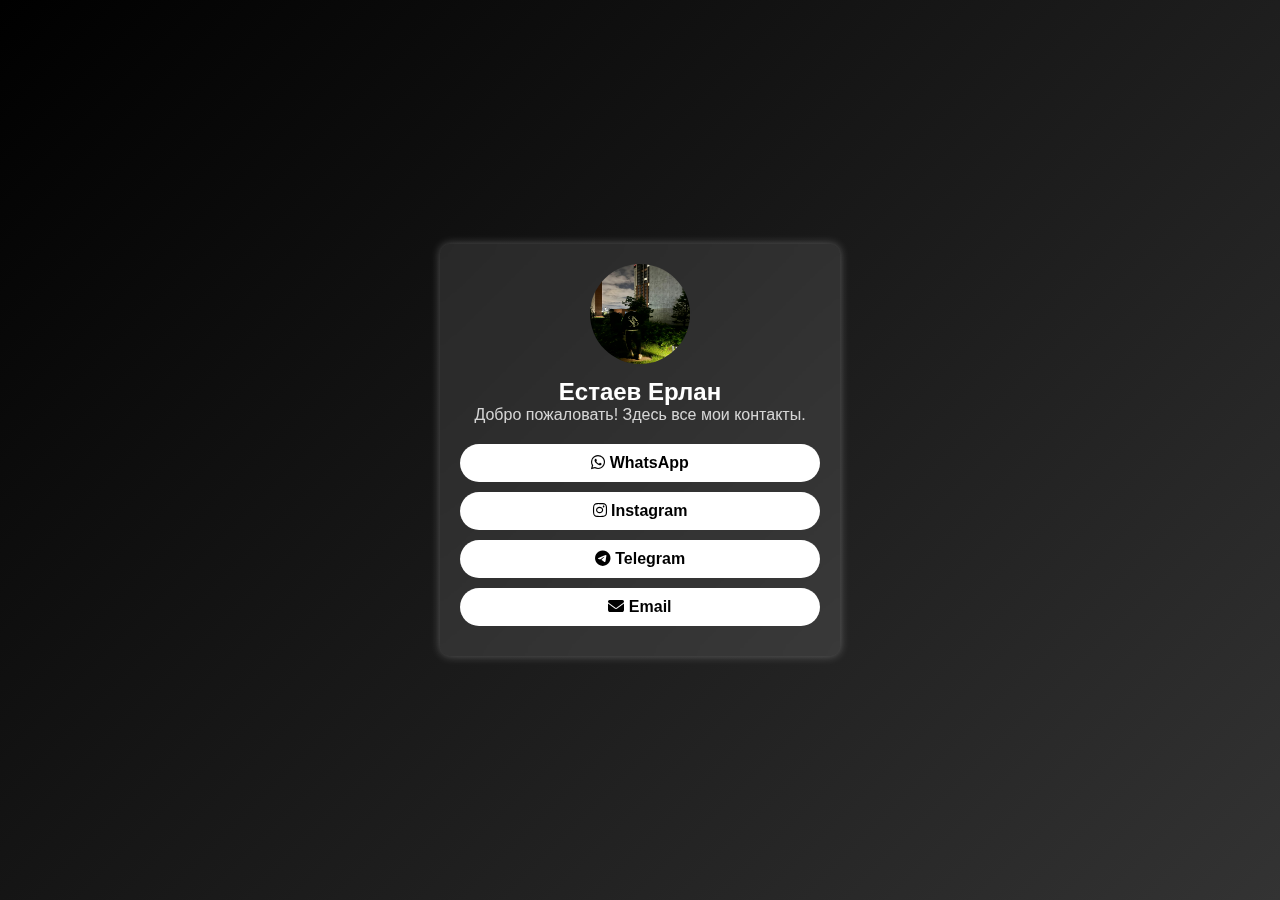
<file: index.html>
<!DOCTYPE html>
<html lang="ru">
<head>
    <meta charset="UTF-8">
    <meta name="viewport" content="width=device-width, initial-scale=1.0">
    <title>Естаев Ерлан - Контакты</title>
    <link rel="stylesheet" href="style.css">
    <link rel="stylesheet" href="https://cdnjs.cloudflare.com/ajax/libs/font-awesome/6.4.2/css/all.min.css">
</head>

</head>
<body>
    <div class="container">
        <div class="profile">
            <img src="profile.jpg">
            <h1>Естаев Ерлан</h1>
            <p>Добро пожаловать! Здесь все мои контакты.</p>
        </div>
        <div class="links">
    <a href="https://wa.me/77773132641" class="btn"><i class="fab fa-whatsapp"></i> WhatsApp</a>
    <a href="https://www.instagram.com/yestaevv?igsh=MXE2ZXZtb2ttNTR2Zg%3D%3D&utm_source=qr" class="btn"><i class="fab fa-instagram"></i> Instagram</a>       
    <a href="https://t.me/yestaevv" class="btn"><i class="fab fa-telegram"></i> Telegram</a>
    <a href="mailto:yestaevv@bk.ru" class="btn"><i class="fas fa-envelope"></i> Email</a>

        </div>
    </div>
</body>
</html>
</file>
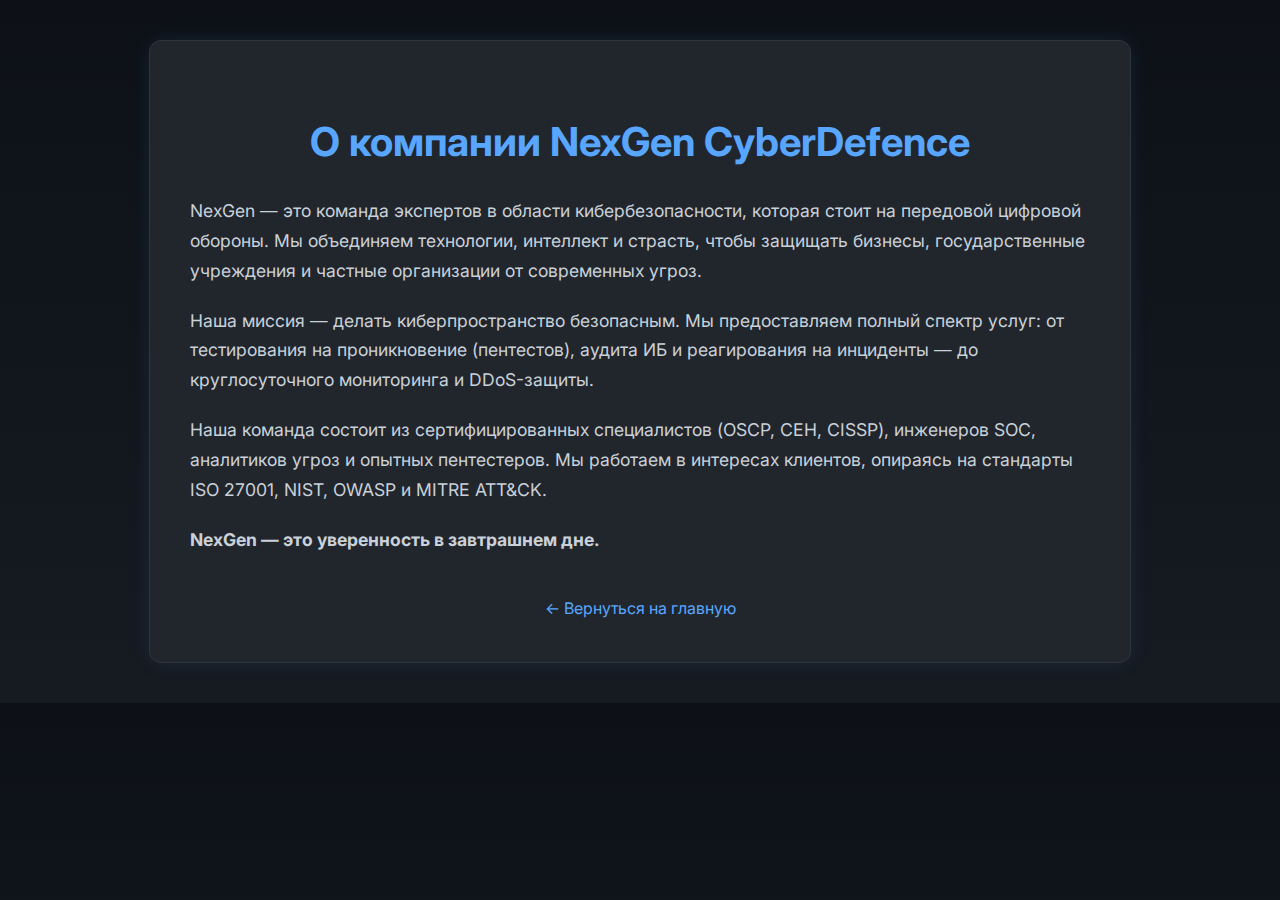
<file: about.html>
<!DOCTYPE html>
<html lang="ru">
<head>
  <meta charset="UTF-8" />
  <meta name="viewport" content="width=device-width, initial-scale=1.0" />
  <title>О нас — NexGen</title>
  <link href="https://fonts.googleapis.com/css2?family=Inter:wght@400;600;800&display=swap" rel="stylesheet">
  <style>
    body {
      font-family: 'Inter', sans-serif;
      background: linear-gradient(180deg, #0d1117, #161b22);
      color: #e6edf3;
      margin: 0;
      padding: 40px;
      line-height: 1.7;
    }

    .container {
      max-width: 900px;
      margin: auto;
      background: #21262d;
      padding: 40px;
      border-radius: 12px;
      border: 1px solid #30363d;
      box-shadow: 0 0 20px rgba(88,166,255,0.1);
    }

    h1 {
      font-size: 2.5em;
      color: #58a6ff;
      margin-bottom: 20px;
      text-align: center;
    }

    p {
      margin-bottom: 20px;
      font-size: 1.1em;
      color: #c9d1d9;
    }

    a {
      color: #58a6ff;
      text-decoration: none;
    }

    a:hover {
      text-decoration: underline;
    }

    .back {
      text-align: center;
      margin-top: 40px;
    }
  </style>
</head>
<body>
  <div class="container">
    <h1>О компании NexGen CyberDefence</h1>
    <p>
      NexGen — это команда экспертов в области кибербезопасности, которая стоит на передовой цифровой обороны.
      Мы объединяем технологии, интеллект и страсть, чтобы защищать бизнесы, государственные учреждения и частные организации от современных угроз.
    </p>
    <p>
      Наша миссия — делать киберпространство безопасным. Мы предоставляем полный спектр услуг: от тестирования на проникновение (пентестов), аудита ИБ и реагирования на инциденты — до круглосуточного мониторинга и DDoS-защиты.
    </p>
    <p>
      Наша команда состоит из сертифицированных специалистов (OSCP, CEH, CISSP), инженеров SOC, аналитиков угроз и опытных пентестеров.
      Мы работаем в интересах клиентов, опираясь на стандарты ISO 27001, NIST, OWASP и MITRE ATT&CK.
    </p>
    <p>
      <strong>NexGen — это уверенность в завтрашнем дне.</strong>
    </p>

    <div class="back">
      <a href="index.html">← Вернуться на главную</a>
    </div>
  </div>
</body>
</html>
</file>
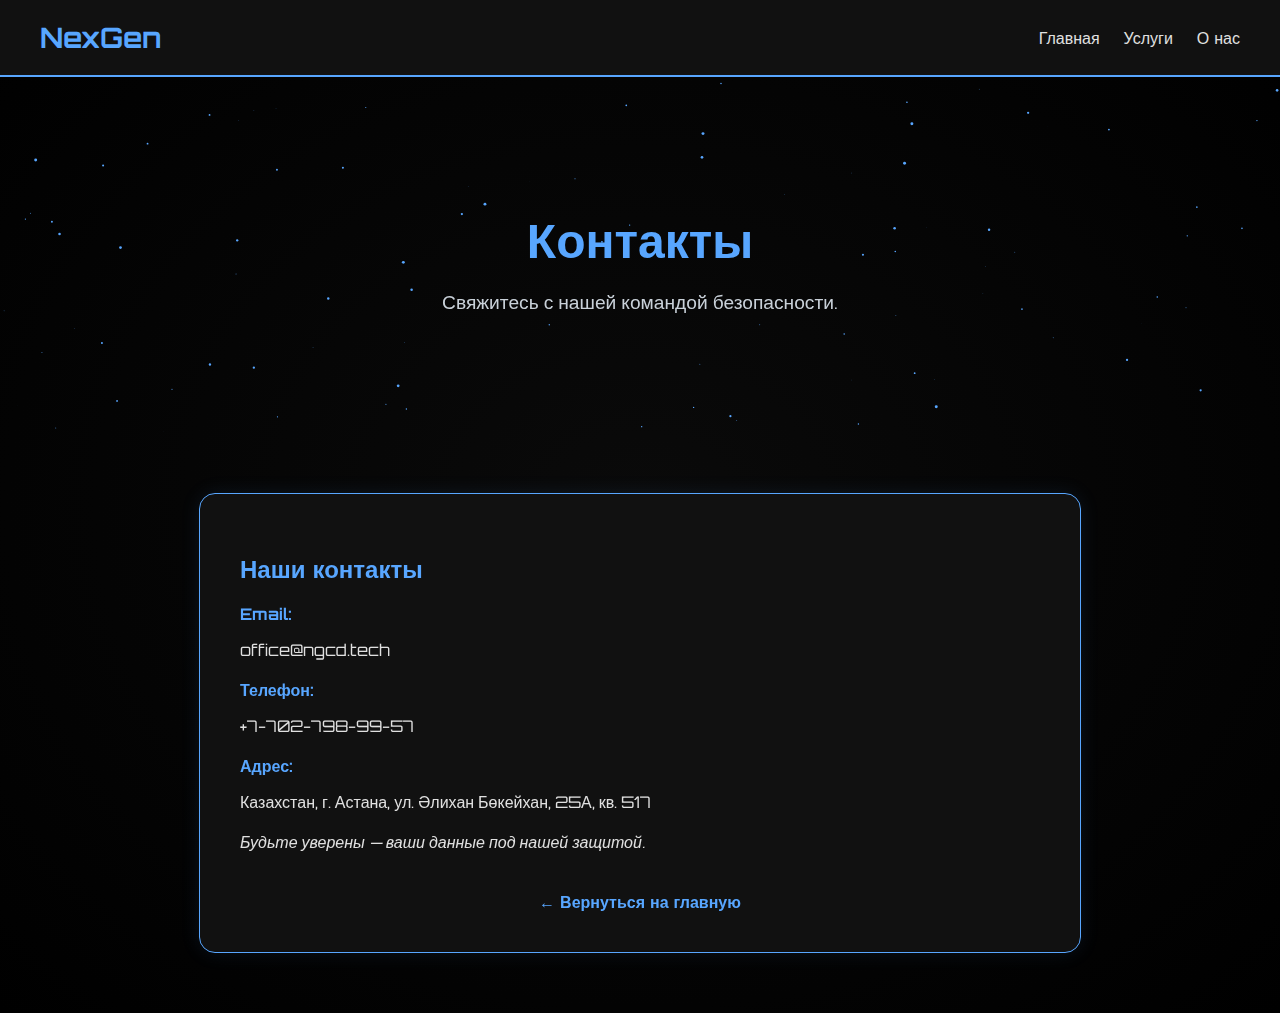
<file: contact.html>
<!DOCTYPE html>
<html lang="ru">
<head>
  <meta charset="UTF-8" />
  <meta name="viewport" content="width=device-width, initial-scale=1.0" />
  <title>Контакты — NexGen</title>
  <link href="https://fonts.googleapis.com/css2?family=Orbitron:wght@500&display=swap" rel="stylesheet">
  <link href="https://unpkg.com/aos@2.3.4/dist/aos.css" rel="stylesheet">
  <style>
    :root {
      --bg: #0a0a0a;
      --bg-end: #000;
      --card: #111;
      --accent: #58a6ff;
      --text: #e0e0e0;
    }

    body {
      margin: 0;
      padding: 0;
      font-family: 'Orbitron', sans-serif;
      background: radial-gradient(ellipse at center, var(--bg) 0%, var(--bg-end) 100%);
      color: var(--text);
      overflow-x: hidden;
    }

    header {
      display: flex;
      justify-content: space-between;
      align-items: center;
      padding: 20px 40px;
      background-color: var(--card);
      border-bottom: 2px solid var(--accent);
    }

    .logo {
      font-size: 28px;
      font-weight: bold;
      color: var(--accent);
    }

    .nav-links a {
      color: var(--text);
      text-decoration: none;
      margin-left: 20px;
      font-weight: 500;
    }

    .nav-links a:hover {
      color: var(--accent);
      text-shadow: 0 0 6px var(--accent), 0 0 12px var(--accent);
    }

    .hero {
      position: relative;
      text-align: center;
      padding: 100px 20px;
      overflow: hidden;
    }

    .hero canvas {
      position: absolute;
      top: 0;
      left: 0;
      width: 100%;
      height: 100%;
      z-index: 0;
    }

    .hero h1 {
      position: relative;
      z-index: 1;
      font-size: 3em;
      color: var(--accent);
      margin-bottom: 20px;
    }

    .hero p {
      position: relative;
      z-index: 1;
      font-size: 1.2em;
      color: #c9d1d9;
    }

    .content {
      max-width: 800px;
      margin: 60px auto;
      padding: 40px;
      background-color: var(--card);
      border-radius: 16px;
      box-shadow: 0 0 20px rgba(88,166,255,0.1);
      border: 1px solid var(--accent);
    }

    .content h2 {
      color: var(--accent);
      margin-bottom: 20px;
    }

    .contact-item {
      margin-bottom: 20px;
    }

    .contact-item strong {
      display: block;
      color: var(--accent);
      margin-bottom: 5px;
    }

    .back {
      text-align: center;
      margin-top: 40px;
    }

    .back a {
      color: var(--accent);
      text-decoration: none;
      font-weight: bold;
    }

    .back a:hover {
      text-shadow: 0 0 8px var(--accent);
    }

    @media (max-width: 600px) {
      .hero h1 {
        font-size: 2em;
      }

      .content {
        padding: 20px;
      }
    }
  </style>
</head>
<body>

  <header>
    <div class="logo">NexGen</div>
    <nav class="nav-links">
      <a href="index.html">Главная</a>
      <a href="services.html">Услуги</a>
      <a href="about.html">О нас</a>
    </nav>
  </header>

  <section class="hero">
    <canvas id="stars"></canvas>
    <h1 data-aos="fade-up">Контакты</h1>
    <p data-aos="fade-up" data-aos-delay="150">Свяжитесь с нашей командой безопасности.</p>
  </section>

  <div class="content" data-aos="fade-up">
    <h2>Наши контакты</h2>

    <div class="contact-item">
      <strong>Email:</strong>
      <p>office@ngcd.tech</p>
    </div>

    <div class="contact-item">
      <strong>Телефон:</strong>
      <p>+7-702-798-99-57</p>
    </div>

    <div class="contact-item">
      <strong>Адрес:</strong>
      <p>Казахстан, г. Астана, ул. Әлихан Бөкейхан, 25А, кв. 517</p>
    </div>

    <p><em>Будьте уверены — ваши данные под нашей защитой.</em></p>

    <div class="back">
      <a href="index.html">← Вернуться на главную</a>
    </div>
  </div>

  <script src="https://unpkg.com/aos@2.3.4/dist/aos.js"></script>
  <script>AOS.init();</script>

  <script>
    const canvas = document.getElementById('stars');
    const ctx = canvas.getContext('2d');
    let stars = [];

    function resizeCanvas() {
      canvas.width = window.innerWidth;
      canvas.height = document.querySelector('.hero').offsetHeight;
    }

    function createStars(count) {
      stars = [];
      for (let i = 0; i < count; i++) {
        stars.push({
          x: Math.random() * canvas.width,
          y: Math.random() * canvas.height,
          radius: Math.random() * 1.5,
          speed: Math.random() * 0.5 + 0.2
        });
      }
    }

    function animateStars() {
      ctx.clearRect(0, 0, canvas.width, canvas.height);
      ctx.fillStyle = '#58a6ff';
      for (let star of stars) {
        ctx.beginPath();
        ctx.arc(star.x, star.y, star.radius, 0, 2 * Math.PI);
        ctx.fill();
        star.y += star.speed;
        if (star.y > canvas.height) {
          star.y = 0;
          star.x = Math.random() * canvas.width;
        }
      }
      requestAnimationFrame(animateStars);
    }

    window.addEventListener('resize', () => {
      resizeCanvas();
      createStars(100);
    });

    resizeCanvas();
    createStars(100);
    animateStars();
  </script>

</body>
</html>
</file>
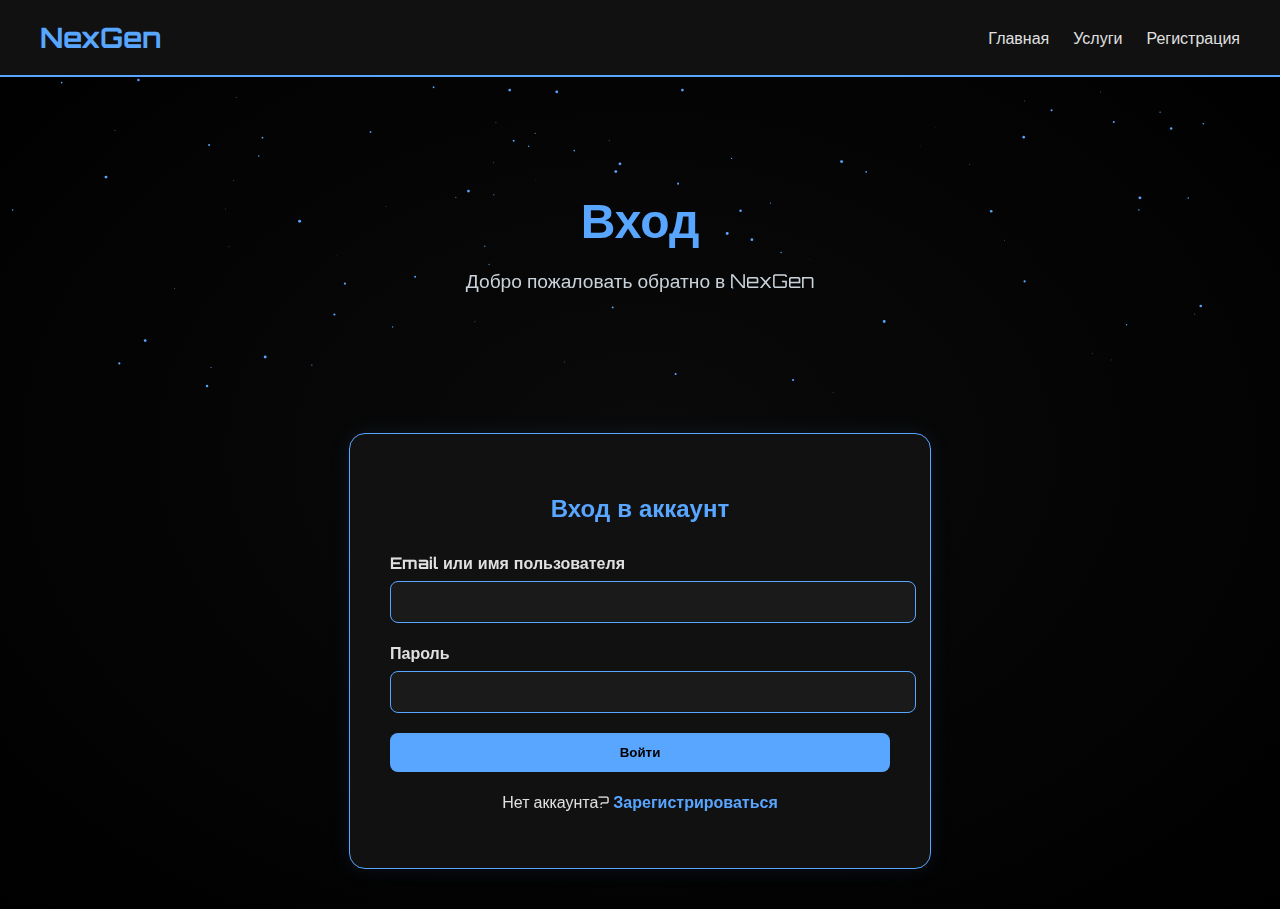
<file: login.html>
<!DOCTYPE html>
<html lang="ru">
<head>
  <meta charset="UTF-8" />
  <meta name="viewport" content="width=device-width, initial-scale=1.0" />
  <title>Вход — NexGen</title>
  <link href="https://fonts.googleapis.com/css2?family=Orbitron:wght@500&display=swap" rel="stylesheet">
  <link href="https://unpkg.com/aos@2.3.4/dist/aos.css" rel="stylesheet">
  <style>
    :root {
      --bg: #0a0a0a;
      --bg-end: #000;
      --card: #111;
      --accent: #58a6ff;
      --text: #e0e0e0;
    }

    body {
      margin: 0;
      padding: 0;
      font-family: 'Orbitron', sans-serif;
      background: radial-gradient(ellipse at center, var(--bg) 0%, var(--bg-end) 100%);
      color: var(--text);
      overflow-x: hidden;
    }

    header {
      display: flex;
      justify-content: space-between;
      align-items: center;
      padding: 20px 40px;
      background-color: var(--card);
      border-bottom: 2px solid var(--accent);
    }

    .logo {
      font-size: 28px;
      font-weight: bold;
      color: var(--accent);
    }

    .nav-links a {
      color: var(--text);
      text-decoration: none;
      margin-left: 20px;
      font-weight: 500;
    }

    .nav-links a:hover {
      color: var(--accent);
      text-shadow: 0 0 6px var(--accent), 0 0 12px var(--accent);
    }

    .hero {
      position: relative;
      text-align: center;
      padding: 80px 20px;
      overflow: hidden;
    }

    .hero canvas {
      position: absolute;
      top: 0;
      left: 0;
      width: 100%;
      height: 100%;
      z-index: 0;
    }

    .hero h1 {
      position: relative;
      z-index: 1;
      font-size: 3em;
      color: var(--accent);
      margin-bottom: 10px;
    }

    .hero p {
      position: relative;
      z-index: 1;
      font-size: 1.2em;
      color: #c9d1d9;
    }

    .form-box {
      max-width: 500px;
      margin: 40px auto;
      padding: 40px;
      background-color: var(--card);
      border-radius: 16px;
      box-shadow: 0 0 20px rgba(88,166,255,0.1);
      border: 1px solid var(--accent);
    }

    .form-box h2 {
      color: var(--accent);
      text-align: center;
      margin-bottom: 30px;
    }

    .form-group {
      margin-bottom: 20px;
    }

    .form-group label {
      display: block;
      margin-bottom: 8px;
      font-weight: bold;
    }

    .form-group input {
      width: 100%;
      padding: 12px;
      border-radius: 8px;
      border: 1px solid var(--accent);
      background-color: #1a1a1a;
      color: var(--text);
      font-family: 'Orbitron', sans-serif;
    }

    .form-group input:focus {
      outline: none;
      border-color: #1e90ff;
      box-shadow: 0 0 10px var(--accent);
    }

    .form-box button {
      width: 100%;
      padding: 12px;
      background-color: var(--accent);
      color: #000;
      border: none;
      border-radius: 8px;
      font-weight: bold;
      cursor: pointer;
      transition: 0.3s;
    }

    .form-box button:hover {
      background-color: #0070e0;
      box-shadow: 0 0 12px var(--accent);
      transform: scale(1.03);
    }

    .back {
      text-align: center;
      margin-top: 20px;
    }

    .back a {
      color: var(--accent);
      text-decoration: none;
      font-weight: bold;
    }

    .back a:hover {
      text-shadow: 0 0 8px var(--accent);
    }

    @media (max-width: 600px) {
      .hero h1 {
        font-size: 2em;
      }

      .form-box {
        padding: 20px;
        margin: 20px;
      }
    }
  </style>
</head>
<body>

  <header>
    <div class="logo">NexGen</div>
    <nav class="nav-links">
      <a href="index.html">Главная</a>
      <a href="services.html">Услуги</a>
      <a href="register.html">Регистрация</a>
    </nav>
  </header>

  <section class="hero">
    <canvas id="stars"></canvas>
    <h1 data-aos="fade-up">Вход</h1>
    <p data-aos="fade-up" data-aos-delay="150">Добро пожаловать обратно в NexGen</p>
  </section>

  <div class="form-box" data-aos="fade-up">
    <h2>Вход в аккаунт</h2>
    <form method="POST" action="/api/login">
      <div class="form-group">
        <label for="email">Email или имя пользователя</label>
        <input type="text" id="email" name="email" required />
      </div>
      <div class="form-group">
        <label for="password">Пароль</label>
        <input type="password" id="password" name="password" required />
      </div>
      <button type="submit">Войти</button>
    </form>
    <div class="back">
      <p>Нет аккаунта? <a href="register.html">Зарегистрироваться</a></p>
    </div>
  </div>

  <script src="https://unpkg.com/aos@2.3.4/dist/aos.js"></script>
  <script>AOS.init();</script>

  <script>
    const canvas = document.getElementById('stars');
    const ctx = canvas.getContext('2d');
    let stars = [];

    function resizeCanvas() {
      canvas.width = window.innerWidth;
      canvas.height = document.querySelector('.hero').offsetHeight;
    }

    function createStars(count) {
      stars = [];
      for (let i = 0; i < count; i++) {
        stars.push({
          x: Math.random() * canvas.width,
          y: Math.random() * canvas.height,
          radius: Math.random() * 1.5,
          speed: Math.random() * 0.5 + 0.2
        });
      }
    }

    function animateStars() {
      ctx.clearRect(0, 0, canvas.width, canvas.height);
      ctx.fillStyle = '#58a6ff';
      for (let star of stars) {
        ctx.beginPath();
        ctx.arc(star.x, star.y, star.radius, 0, 2 * Math.PI);
        ctx.fill();
        star.y += star.speed;
        if (star.y > canvas.height) {
          star.y = 0;
          star.x = Math.random() * canvas.width;
        }
      }
      requestAnimationFrame(animateStars);
    }

    window.addEventListener('resize', () => {
      resizeCanvas();
      createStars(100);
    });

    resizeCanvas();
    createStars(100);
    animateStars();
  </script>

</body>
</html>
</file>
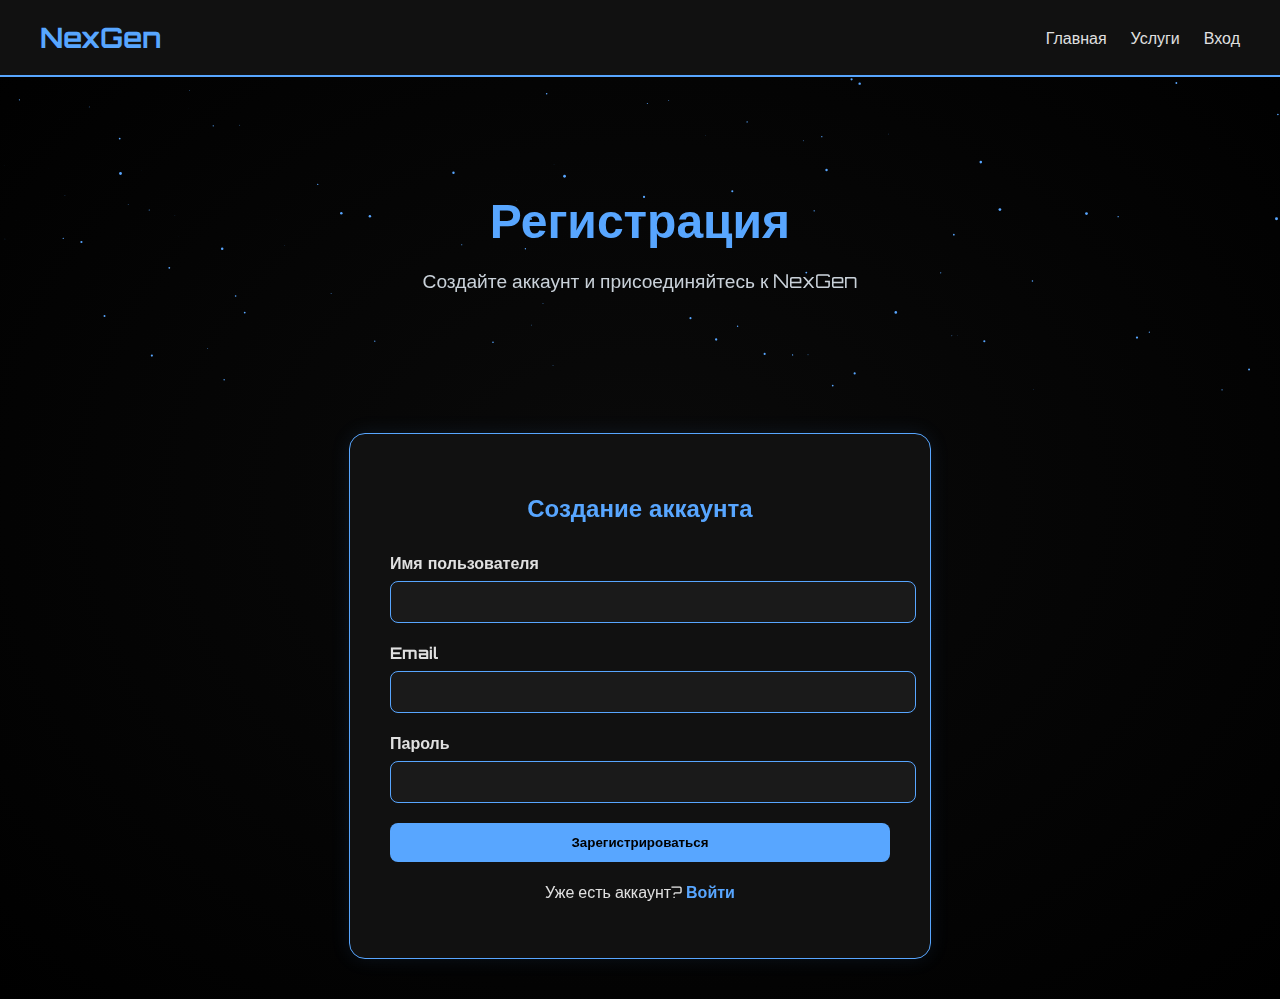
<file: register.html>
<!DOCTYPE html>
<html lang="ru">
<head>
  <meta charset="UTF-8" />
  <meta name="viewport" content="width=device-width, initial-scale=1.0" />
  <title>Регистрация — NexGen</title>
  <link href="https://fonts.googleapis.com/css2?family=Orbitron:wght@500&display=swap" rel="stylesheet">
  <link href="https://unpkg.com/aos@2.3.4/dist/aos.css" rel="stylesheet">
  <style>
    :root {
      --bg: #0a0a0a;
      --bg-end: #000;
      --card: #111;
      --accent: #58a6ff;
      --text: #e0e0e0;
    }

    body {
      margin: 0;
      padding: 0;
      font-family: 'Orbitron', sans-serif;
      background: radial-gradient(ellipse at center, var(--bg) 0%, var(--bg-end) 100%);
      color: var(--text);
      overflow-x: hidden;
    }

    header {
      display: flex;
      justify-content: space-between;
      align-items: center;
      padding: 20px 40px;
      background-color: var(--card);
      border-bottom: 2px solid var(--accent);
    }

    .logo {
      font-size: 28px;
      font-weight: bold;
      color: var(--accent);
    }

    .nav-links a {
      color: var(--text);
      text-decoration: none;
      margin-left: 20px;
      font-weight: 500;
    }

    .nav-links a:hover {
      color: var(--accent);
      text-shadow: 0 0 6px var(--accent), 0 0 12px var(--accent);
    }

    .hero {
      position: relative;
      text-align: center;
      padding: 80px 20px;
      overflow: hidden;
    }

    .hero canvas {
      position: absolute;
      top: 0;
      left: 0;
      width: 100%;
      height: 100%;
      z-index: 0;
    }

    .hero h1 {
      position: relative;
      z-index: 1;
      font-size: 3em;
      color: var(--accent);
      margin-bottom: 10px;
    }

    .hero p {
      position: relative;
      z-index: 1;
      font-size: 1.2em;
      color: #c9d1d9;
    }

    .form-box {
      max-width: 500px;
      margin: 40px auto;
      padding: 40px;
      background-color: var(--card);
      border-radius: 16px;
      box-shadow: 0 0 20px rgba(88,166,255,0.1);
      border: 1px solid var(--accent);
    }

    .form-box h2 {
      color: var(--accent);
      text-align: center;
      margin-bottom: 30px;
    }

    .form-group {
      margin-bottom: 20px;
    }

    .form-group label {
      display: block;
      margin-bottom: 8px;
      font-weight: bold;
    }

    .form-group input {
      width: 100%;
      padding: 12px;
      border-radius: 8px;
      border: 1px solid var(--accent);
      background-color: #1a1a1a;
      color: var(--text);
      font-family: 'Orbitron', sans-serif;
    }

    .form-group input:focus {
      outline: none;
      border-color: #1e90ff;
      box-shadow: 0 0 10px var(--accent);
    }

    .form-box button {
      width: 100%;
      padding: 12px;
      background-color: var(--accent);
      color: #000;
      border: none;
      border-radius: 8px;
      font-weight: bold;
      cursor: pointer;
      transition: 0.3s;
    }

    .form-box button:hover {
      background-color: #0070e0;
      box-shadow: 0 0 12px var(--accent);
      transform: scale(1.03);
    }

    .back {
      text-align: center;
      margin-top: 20px;
    }

    .back a {
      color: var(--accent);
      text-decoration: none;
      font-weight: bold;
    }

    .back a:hover {
      text-shadow: 0 0 8px var(--accent);
    }

    @media (max-width: 600px) {
      .hero h1 {
        font-size: 2em;
      }

      .form-box {
        padding: 20px;
        margin: 20px;
      }
    }
  </style>
</head>
<body>

  <header>
    <div class="logo">NexGen</div>
    <nav class="nav-links">
      <a href="index.html">Главная</a>
      <a href="services.html">Услуги</a>
      <a href="login.html">Вход</a>
    </nav>
  </header>

  <section class="hero">
    <canvas id="stars"></canvas>
    <h1 data-aos="fade-up">Регистрация</h1>
    <p data-aos="fade-up" data-aos-delay="150">Создайте аккаунт и присоединяйтесь к NexGen</p>
  </section>

  <div class="form-box" data-aos="fade-up">
    <h2>Создание аккаунта</h2>
    <form method="POST" action="/api/register">
      <div class="form-group">
        <label for="username">Имя пользователя</label>
        <input type="text" id="username" name="username" required />
      </div>
      <div class="form-group">
        <label for="email">Email</label>
        <input type="email" id="email" name="email" required />
      </div>
      <div class="form-group">
        <label for="password">Пароль</label>
        <input type="password" id="password" name="password" required />
      </div>
      <button type="submit">Зарегистрироваться</button>
    </form>
    <div class="back">
      <p>Уже есть аккаунт? <a href="login.html">Войти</a></p>
    </div>
  </div>

  <script src="https://unpkg.com/aos@2.3.4/dist/aos.js"></script>
  <script>AOS.init();</script>

  <script>
    const canvas = document.getElementById('stars');
    const ctx = canvas.getContext('2d');
    let stars = [];

    function resizeCanvas() {
      canvas.width = window.innerWidth;
      canvas.height = document.querySelector('.hero').offsetHeight;
    }

    function createStars(count) {
      stars = [];
      for (let i = 0; i < count; i++) {
        stars.push({
          x: Math.random() * canvas.width,
          y: Math.random() * canvas.height,
          radius: Math.random() * 1.5,
          speed: Math.random() * 0.5 + 0.2
        });
      }
    }

    function animateStars() {
      ctx.clearRect(0, 0, canvas.width, canvas.height);
      ctx.fillStyle = '#58a6ff';
      for (let star of stars) {
        ctx.beginPath();
        ctx.arc(star.x, star.y, star.radius, 0, 2 * Math.PI);
        ctx.fill();
        star.y += star.speed;
        if (star.y > canvas.height) {
          star.y = 0;
          star.x = Math.random() * canvas.width;
        }
      }
      requestAnimationFrame(animateStars);
    }

    window.addEventListener('resize', () => {
      resizeCanvas();
      createStars(100);
    });

    resizeCanvas();
    createStars(100);
    animateStars();
  </script>

</body>
</html>
</file>
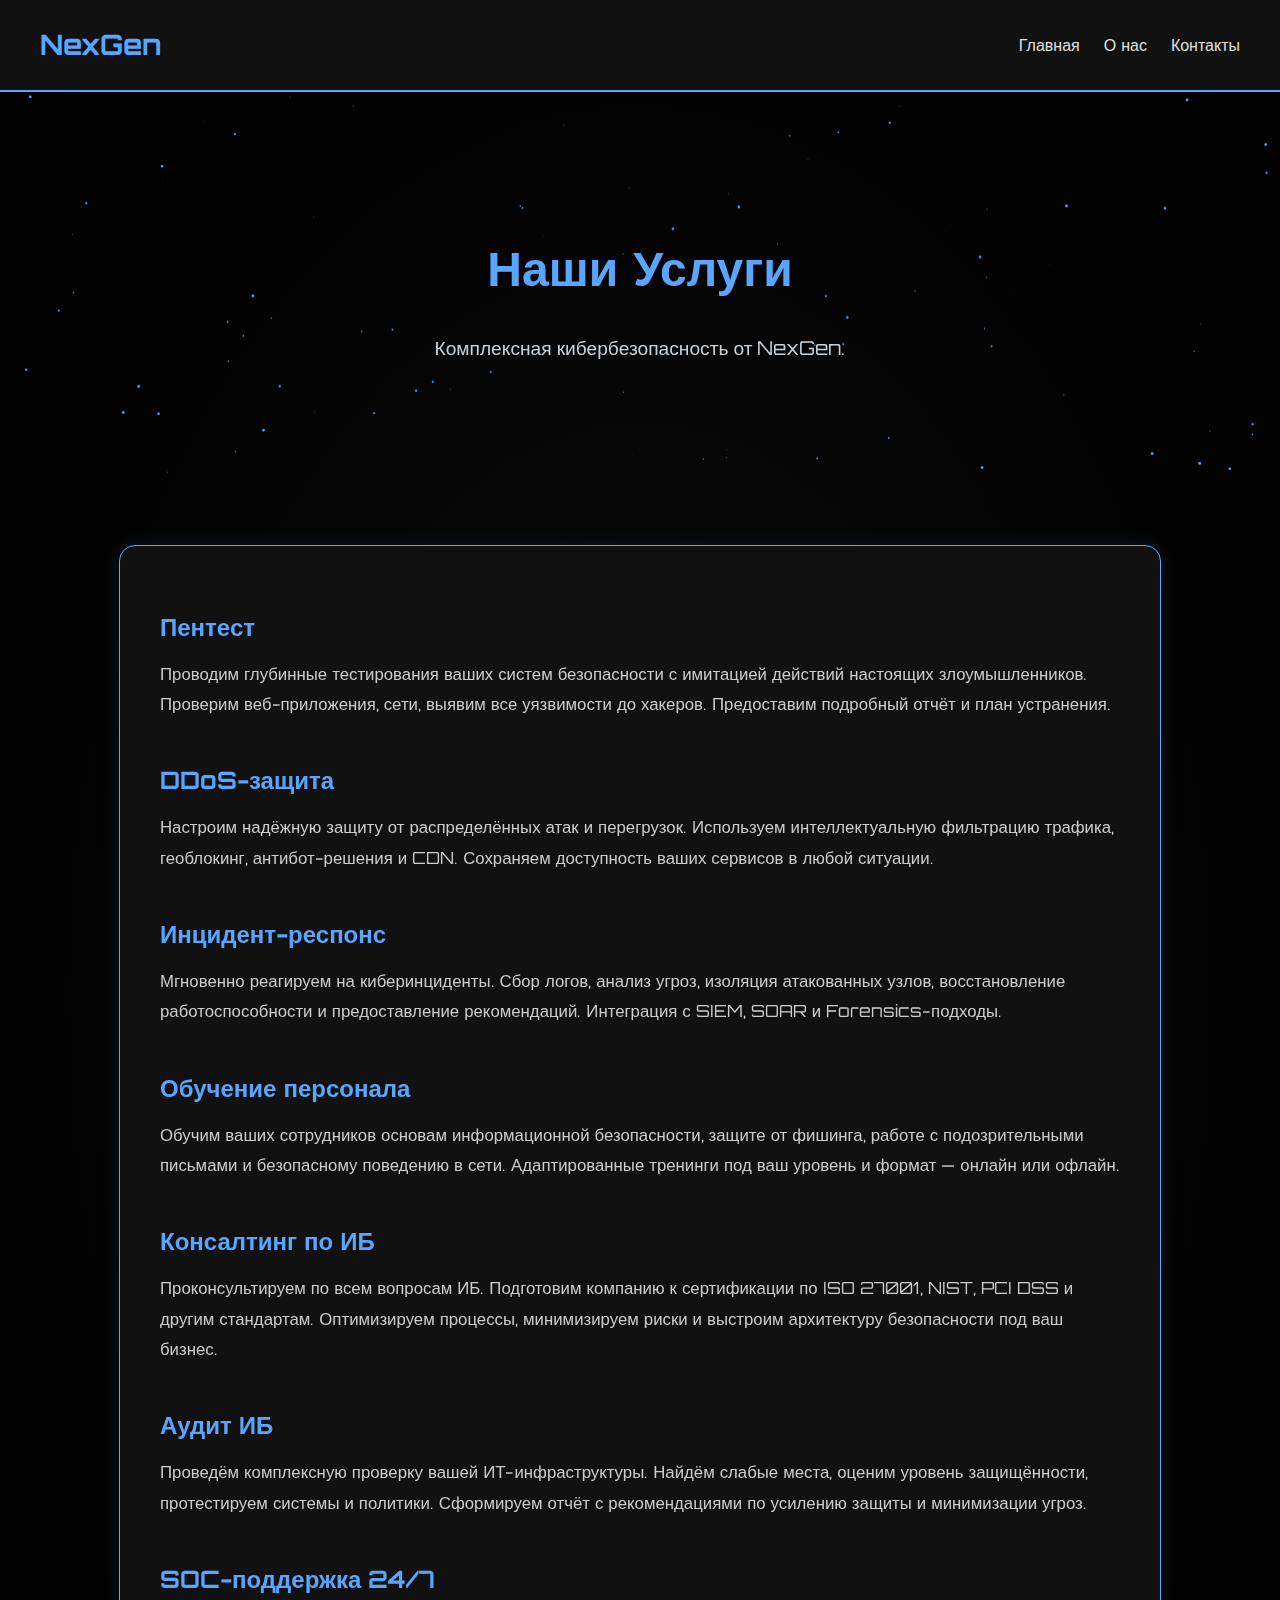
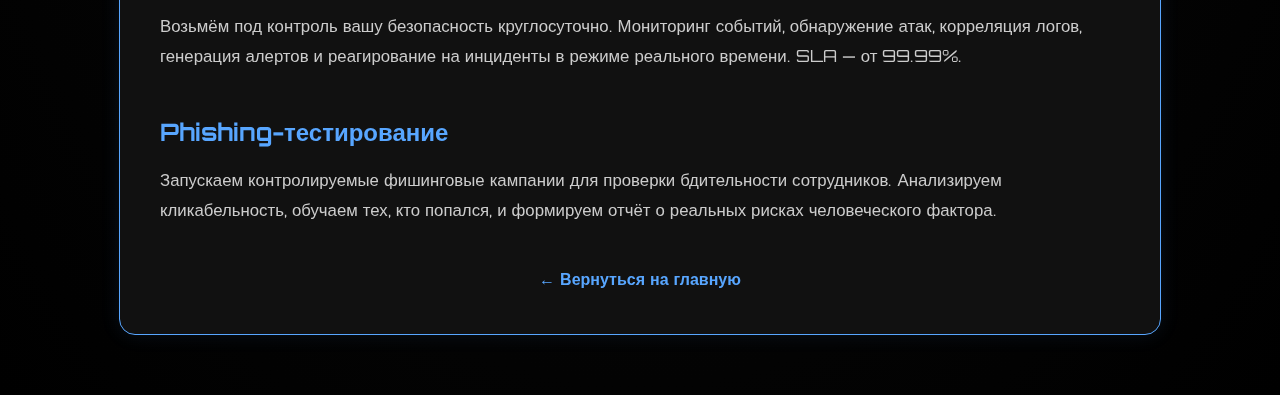
<file: services.html>
<!DOCTYPE html>
<html lang="ru">
<head>
  <meta charset="UTF-8" />
  <meta name="viewport" content="width=device-width, initial-scale=1.0" />
  <title>Услуги NexGen</title>
  <link href="https://fonts.googleapis.com/css2?family=Orbitron:wght@500&display=swap" rel="stylesheet">
  <link href="https://unpkg.com/aos@2.3.4/dist/aos.css" rel="stylesheet">
  <style>
    :root {
      --bg: #0a0a0a;
      --bg-end: #000;
      --card: #111;
      --accent: #58a6ff;
      --text: #e0e0e0;
    }

    body {
      margin: 0;
      padding: 0;
      font-family: 'Orbitron', sans-serif;
      background: radial-gradient(ellipse at center, var(--bg) 0%, var(--bg-end) 100%);
      color: var(--text);
      line-height: 1.8;
      overflow-x: hidden;
    }

    header {
      display: flex;
      justify-content: space-between;
      align-items: center;
      padding: 20px 40px;
      background-color: var(--card);
      border-bottom: 2px solid var(--accent);
    }

    .logo {
      font-size: 28px;
      font-weight: bold;
      color: var(--accent);
    }

    .nav-links a {
      color: var(--text);
      text-decoration: none;
      margin-left: 20px;
      font-weight: 500;
    }

    .nav-links a:hover {
      color: var(--accent);
      text-shadow: 0 0 6px var(--accent), 0 0 12px var(--accent);
    }

    .hero {
      position: relative;
      text-align: center;
      padding: 100px 20px;
      overflow: hidden;
    }

    .hero canvas {
      position: absolute;
      top: 0;
      left: 0;
      width: 100%;
      height: 100%;
      z-index: 0;
    }

    .hero h1 {
      position: relative;
      z-index: 1;
      font-size: 3em;
      color: var(--accent);
      margin-bottom: 20px;
    }

    .hero p {
      position: relative;
      z-index: 1;
      font-size: 1.2em;
      color: #c9d1d9;
    }

    .content {
      max-width: 960px;
      margin: 60px auto;
      padding: 40px;
      background-color: var(--card);
      border-radius: 16px;
      box-shadow: 0 0 20px rgba(88,166,255,0.1);
      border: 1px solid var(--accent);
    }

    .service {
      margin-bottom: 40px;
    }

    .service h2 {
      color: var(--accent);
      margin-bottom: 10px;
    }

    .service p {
      color: #ccc;
      font-size: 1.05em;
      margin: 0;
    }

    .back {
      text-align: center;
      margin-top: 40px;
    }

    .back a {
      color: var(--accent);
      text-decoration: none;
      font-weight: bold;
    }

    .back a:hover {
      text-shadow: 0 0 8px var(--accent);
    }

    @media (max-width: 600px) {
      .hero h1 {
        font-size: 2em;
      }

      .content {
        padding: 20px;
      }
    }
  </style>
</head>
<body>

  <header>
    <div class="logo">NexGen</div>
    <nav class="nav-links">
      <a href="index.html">Главная</a>
      <a href="about.html">О нас</a>
      <a href="contact.html">Контакты</a>
    </nav>
  </header>

  <section class="hero">
    <canvas id="stars"></canvas>
    <h1 data-aos="fade-up">Наши Услуги</h1>
    <p data-aos="fade-up" data-aos-delay="150">Комплексная кибербезопасность от NexGen.</p>
  </section>

  <div class="content" data-aos="fade-up">
    
    <div class="service">
      <h2>Пентест</h2>
      <p>Проводим глубинные тестирования ваших систем безопасности с имитацией действий настоящих злоумышленников. Проверим веб-приложения, сети, выявим все уязвимости до хакеров. Предоставим подробный отчёт и план устранения.</p>
    </div>

    <div class="service">
      <h2>DDoS-защита</h2>
      <p>Настроим надёжную защиту от распределённых атак и перегрузок. Используем интеллектуальную фильтрацию трафика, геоблокинг, антибот-решения и CDN. Сохраняем доступность ваших сервисов в любой ситуации.</p>
    </div>

    <div class="service">
      <h2>Инцидент-респонс</h2>
      <p>Мгновенно реагируем на киберинциденты. Сбор логов, анализ угроз, изоляция атакованных узлов, восстановление работоспособности и предоставление рекомендаций. Интеграция с SIEM, SOAR и Forensics-подходы.</p>
    </div>

    <div class="service">
      <h2>Обучение персонала</h2>
      <p>Обучим ваших сотрудников основам информационной безопасности, защите от фишинга, работе с подозрительными письмами и безопасному поведению в сети. Адаптированные тренинги под ваш уровень и формат — онлайн или офлайн.</p>
    </div>

    <div class="service">
      <h2>Консалтинг по ИБ</h2>
      <p>Проконсультируем по всем вопросам ИБ. Подготовим компанию к сертификации по ISO 27001, NIST, PCI DSS и другим стандартам. Оптимизируем процессы, минимизируем риски и выстроим архитектуру безопасности под ваш бизнес.</p>
    </div>

    <div class="service">
      <h2>Аудит ИБ</h2>
      <p>Проведём комплексную проверку вашей ИТ-инфраструктуры. Найдём слабые места, оценим уровень защищённости, протестируем системы и политики. Сформируем отчёт с рекомендациями по усилению защиты и минимизации угроз.</p>
    </div>

    <div class="service">
      <h2>SOC-поддержка 24/7</h2>
      <p>Возьмём под контроль вашу безопасность круглосуточно. Мониторинг событий, обнаружение атак, корреляция логов, генерация алертов и реагирование на инциденты в режиме реального времени. SLA — от 99.99%.</p>
    </div>

    <div class="service">
      <h2>Phishing-тестирование</h2>
      <p>Запускаем контролируемые фишинговые кампании для проверки бдительности сотрудников. Анализируем кликабельность, обучаем тех, кто попался, и формируем отчёт о реальных рисках человеческого фактора.</p>
    </div>

    <div class="back">
      <a href="index.html">← Вернуться на главную</a>
    </div>
  </div>

  <script src="https://unpkg.com/aos@2.3.4/dist/aos.js"></script>
  <script>AOS.init();</script>

  <script>
    const canvas = document.getElementById('stars');
    const ctx = canvas.getContext('2d');
    let stars = [];

    function resizeCanvas() {
      canvas.width = window.innerWidth;
      canvas.height = document.querySelector('.hero').offsetHeight;
    }

    function createStars(count) {
      stars = [];
      for (let i = 0; i < count; i++) {
        stars.push({
          x: Math.random() * canvas.width,
          y: Math.random() * canvas.height,
          radius: Math.random() * 1.5,
          speed: Math.random() * 0.5 + 0.2
        });
      }
    }

    function animateStars() {
      ctx.clearRect(0, 0, canvas.width, canvas.height);
      ctx.fillStyle = '#58a6ff';
      for (let star of stars) {
        ctx.beginPath();
        ctx.arc(star.x, star.y, star.radius, 0, 2 * Math.PI);
        ctx.fill();
        star.y += star.speed;
        if (star.y > canvas.height) {
          star.y = 0;
          star.x = Math.random() * canvas.width;
        }
      }
      requestAnimationFrame(animateStars);
    }

    window.addEventListener('resize', () => {
      resizeCanvas();
      createStars(100);
    });

    resizeCanvas();
    createStars(100);
    animateStars();
  </script>
</body>
</html>
</file>
<file: style.css>
* {
    margin: 0;
    padding: 0;
    box-sizing: border-box;
    font-family: Arial, sans-serif;
}

body {
    background: linear-gradient(135deg, #000000, #333333); /* Градиент от черного к темно-серому */
    display: flex;
    justify-content: center;
    align-items: center;
    height: 100vh;
    color: white;
}

.container {
    text-align: center;
    background: rgba(255, 255, 255, 0.1);
    padding: 20px;
    border-radius: 10px;
    width: 90%;
    max-width: 400px;
    backdrop-filter: blur(10px);
    box-shadow: 0 0 10px rgba(255, 255, 255, 0.3);
}

.profile img {
    width: 100px;
    height: 100px;
    border-radius: 50%;
    margin-bottom: 10px;
}

.profile h1 {
    font-size: 1.5em;
}

.profile p {
    font-size: 1em;
    opacity: 0.8;
}

.links {
    margin-top: 20px;
}

.btn {
    display: block;
    text-decoration: none;
    background: white;
    color: black;
    padding: 10px;
    margin: 10px 0;
    border-radius: 25px;
    font-weight: bold;
    transition: 0.3s;
}

.btn:hover {
    background: #ff8c00;
    color: white;
}
</file>
